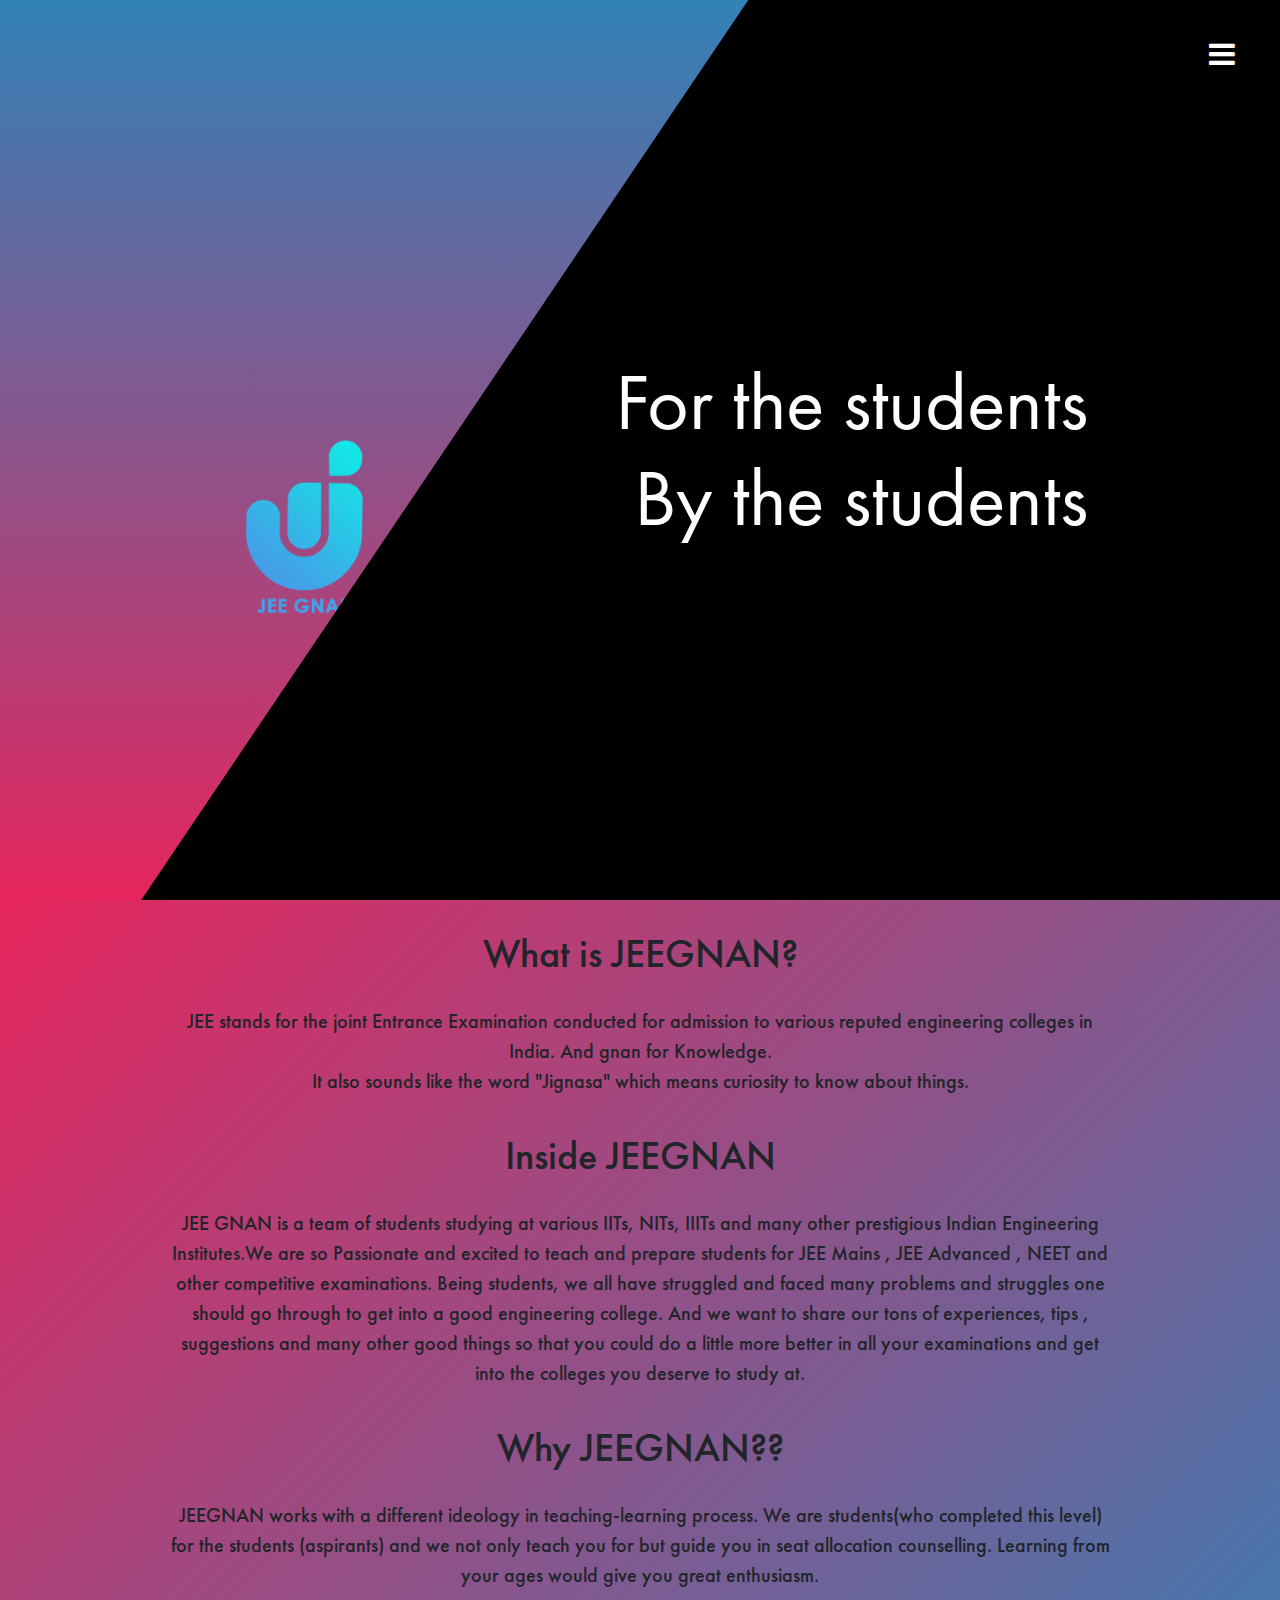
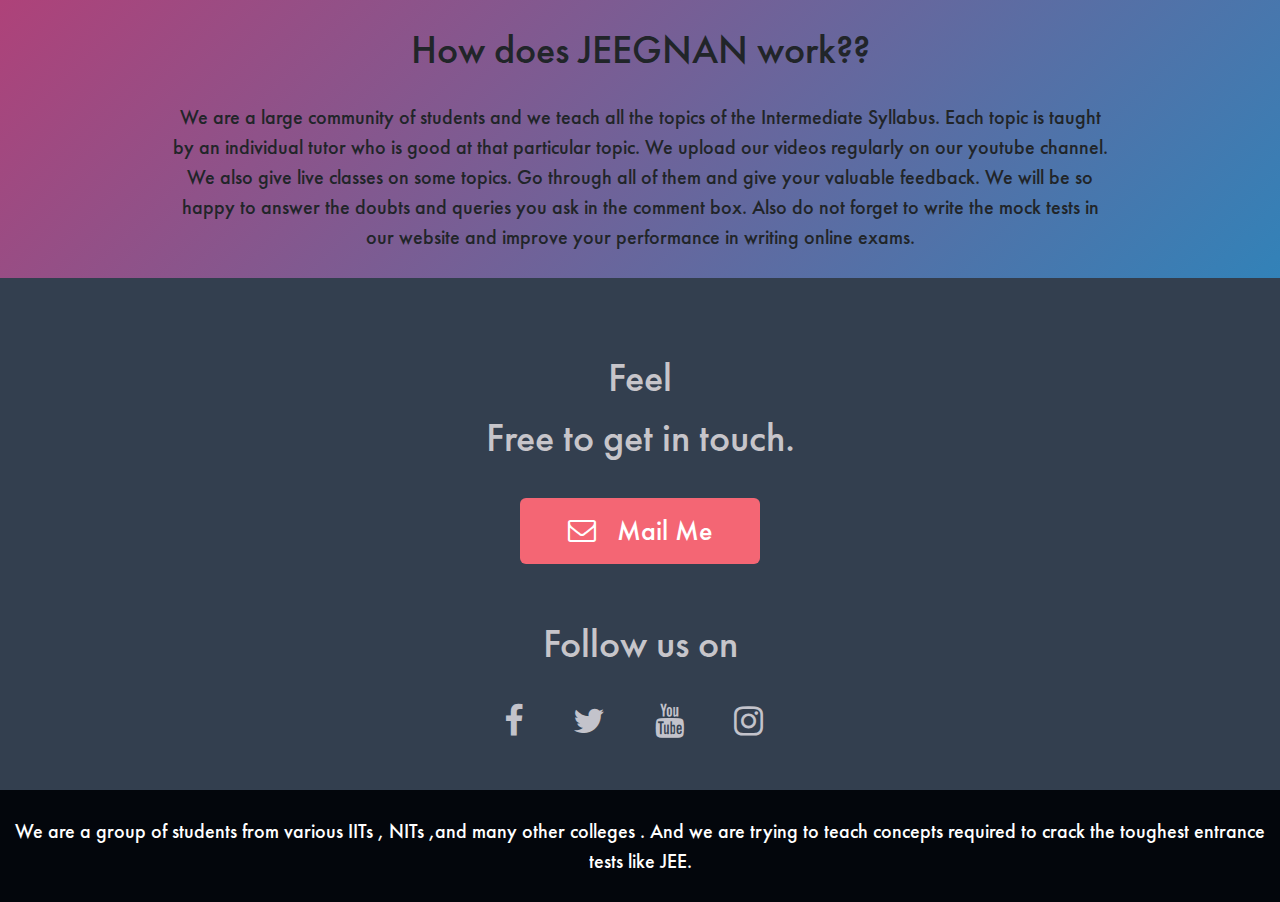
<file: about us.html>
<!DOCTYPE html>
<html>
  <head>
    <title>jee gnan - about us</title>
    <link rel="icon" href="./images/PNG.png" />

    <meta charset="utf-8" />
    <meta
      name="viewport"
      content="width=device-width, initial-scale=1"
      shrink-to-fit="no"
    />
    <meta http-equiv="X-UA-Compatible" content="IE=edge" />

    <!-- p.v.t. -->

    <link
      rel="stylesheet"
      type="text/css"
      href="https://maxcdn.bootstrapcdn.com/font-awesome/4.7.0/css/font-awesome.min.css"
    />
    <link rel="stylesheet" type="text/css" href="css/style.css" />
    <link
      rel="stylesheet"
      type="text/css"
      href="css/custom-responsive-style.css"
    />
    <script type="text/javascript" src="scripts/jquery-3.2.1.min.js"></script>
    <script type="text/javascript" src="scripts/plugin-active.js"></script>
  </head>
  <body>
    <header>
      <div class="mobile-logo">
        <div>
          <a href="index.html"><img src="./images/logo with name (2).png" /></a>
        </div>
      </div>
      <a class="menu-toggle rounded" href="#">
        <i class="fa fa-bars"></i>
      </a>
      <nav id="sidebar-wrapper">
        <ul class="sidebar-nav">
          <li class="sidebar-nav-item">
            <a class="smooth-scroll" href="./index.html"></a>
          </li>
          <li class="sidebar-nav-item">
            <a class="smooth-scroll" href="index.html"></a>
          </li>
          <li class="sidebar-nav-item">
            <a href="#">SignUp/LogIn</a>
          </li>
          <li class="sidebar-nav-item">
            <a href="./index.html">Video</a>
          </li>

          <li class="sidebar-nav-item">
            <a href="index.html">Our Aim</a>
          </li>
          <li class="sidebar-nav-item">
            <a href="index.html">Quiz</a>
          </li>
          <li class="sidebar-nav-item">
            <a href="#">Results</a>
          </li>

          <li class="sidebar-nav-item">
            <a class="smooth-scroll" href="#Contact">Contact Us</a>
          </li>
          <li class="sidebar-nav-item">
            <a href="#">About Us</a>
          </li>
        </ul>
      </nav>
    </header>
    <section id="Banner">
      <div class="logo">
        <img src="images/PNG.png" height="200px" width="200px" />
      </div>
      <div class="blacksection">
        <h1>For the students<br />By the students<br /></h1>
      </div>
    </section>

    <!--Set class BeforeScoll to your target div-->
    <section
      style="
        background: -webkit-linear-gradient(
          135deg,
          #3282b8 0%,
          #e6255d 100%,
          #7db9e8 100%
        );
      "
    >
      <div id="divToShowHide" class="BeforeScroll"></div>

      <div class="toptexts2 BeforeScroll" id="toptexts2">
        <div><h1>What is JEEGNAN?</h1></div>
      </div>
      <div class="toptexts2 BeforeScroll" id="toptexts2">
        <div>
          <p style="font-size: 20px; text-align: center;">
            JEE stands for the joint Entrance Examination conducted for
            admission to various reputed engineering colleges in India. And gnan
            for Knowledge. <br />
            It also sounds like the word "Jignasa" which means curiosity to know
            about things.
          </p>
        </div>
      </div>

      <div class="toptexts2 BeforeScroll" id="toptexts2">
        <div><h1>Inside JEEGNAN</h1></div>
      </div>
      <div class="toptexts2 BeforeScroll" id="toptexts2">
        <div>
          <p style="font-size: 20px; text-align: center;">
            JEE GNAN is a team of students studying at various IITs, NITs, IIITs
            and many other prestigious Indian Engineering Institutes.We are so
            Passionate and excited to teach and prepare students for JEE Mains ,
            JEE Advanced , NEET and other competitive examinations. Being
            students, we all have struggled and faced many problems and
            struggles one should go through to get into a good engineering
            college. And we want to share our tons of experiences, tips ,
            suggestions and many other good things so that you could do a little
            more better in all your examinations and get into the colleges you
            deserve to study at.
          </p>
        </div>
      </div>
      <div class="toptexts2 BeforeScroll" id="toptexts2">
        <div><h1>Why JEEGNAN??</h1></div>
      </div>
      <div class="toptexts2 BeforeScroll" id="toptexts2">
        <div>
          <p style="font-size: 20px; text-align: center;">
            JEEGNAN works with a different ideology in teaching-learning
            process. We are students(who completed this level) for the students
            (aspirants) and we not only teach you for but guide you in seat
            allocation counselling. Learning from your ages would give you great
            enthusiasm.
          </p>
        </div>
      </div>

      <div class="toptexts2 BeforeScroll" id="toptexts2">
        <div><h1>How does JEEGNAN work??</h1></div>
      </div>
      <div class="toptexts2 BeforeScroll" id="toptexts2">
        <div>
          <p style="font-size: 20px; text-align: center;">
            We are a large community of students and we teach all the topics of
            the Intermediate Syllabus. Each topic is taught by an individual
            tutor who is good at that particular topic. We upload our videos
            regularly on our youtube channel. We also give live classes on some
            topics. Go through all of them and give your valuable feedback. We
            will be so happy to answer the doubts and queries you ask in the
            comment box. Also do not forget to write the mock tests in our
            website and improve your performance in writing online exams.
          </p>
        </div>
      </div>
    </section>

    <footer id="Contact">
      <div class="container">
        <p>Feel <br />Free to get in touch.</p>
        <a
          href="mailto: jeegnangroup@gmail.com"
          target="_blank"
          class="email-btn"
          ><span
            ><i class="fa fa-envelope-o" aria-hidden="true"></i> Mail Me</span
          ></a
        >
        <ul class="social-icons">
          <p>Follow us on</p>

          <li>
            <a href="https://www.facebook.com/jee.gnan.1" target="_blank"
              ><i class="fa fa-facebook" aria-hidden="true"></i
            ></a>
          </li>
          <li>
            <a href="https://twitter.com/JEEGNAN" target="_blank"
              ><i class="fa fa-twitter" aria-hidden="true"></i
            ></a>
          </li>
          <li>
            <a
              href="https://www.youtube.com/channel/UCYbLOPQStZotDJ3NRKyCJ8w"
              target="_blank"
              ><i class="fa fa-youtube" aria-hidden="true"></i
            ></a>
          </li>
          <li>
            <a href="https://www.instagram.com/jee_gnan/" target="_blank"
              ><i class="fa fa-instagram" aria-hidden="true"></i
            ></a>
          </li>
        </ul>
      </div>
    </footer>
    <div class="copyright">
      <p>
        We are a group of students from various IITs , NITs ,and many other
        colleges . And we are trying to teach concepts required to crack the
        toughest entrance tests like JEE.
      </p>
    </div>
  </body>
</html>
</file>
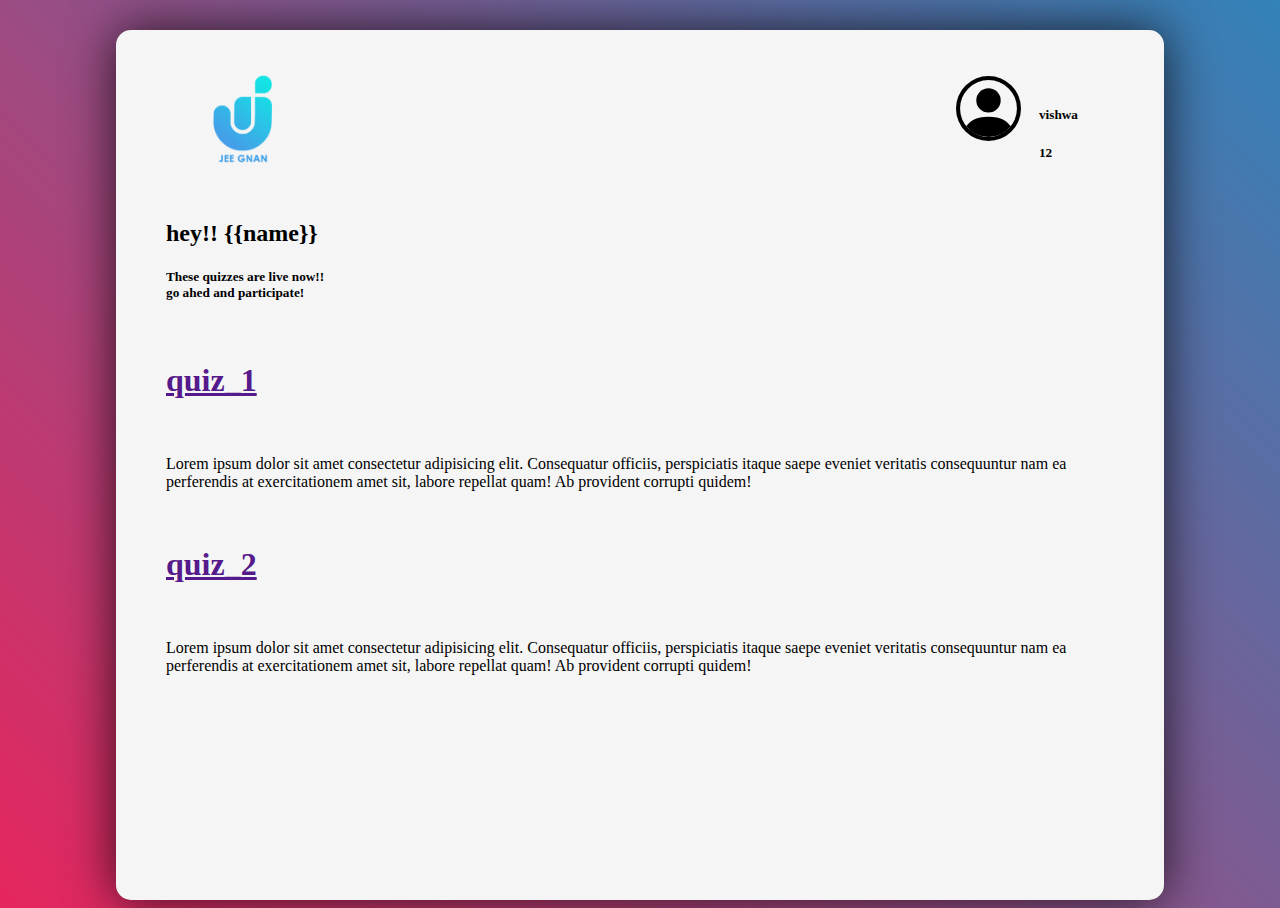
<file: after_login.html>
<html lang="en">
  <head>
    <link
      rel="stylesheet"
      href="https://stackpath.bootstrapcdn.com/bootstrap/4.5.0/css/bootstrap.min.css"
      integrity="sha384-9aIt2nRpC12Uk9gS9baDl411NQApFmC26EwAOH8WgZl5MYYxFfc+NcPb1dKGj7Sk"
      crossorigin="anonymous"
    />
    <meta charset="UTF-8" />
    <meta name="viewport" content="width=device-width, initial-scale=1.0" />
    <title>Log_In</title>
    <link rel="icon" type="image/png" href="PNG.png" />
    <style>
      body {
        background: #3282b8; /* Old browsers */
        background: -moz-linear-gradient(
          top,
          #3282b8 0%,
          #e6255d 100%,
          #7db9e8 100%
        ); /* FF3.6-15 */
        background: -webkit-linear-gradient(
          top,
          #3282b8 0%,
          #e6255d 100%,
          #7db9e8 100%
        ); /* Chrome10-25,Safari5.1-6 */
        background: linear-gradient(
          -135deg,
          #3282b8 0%,
          #e6255d 100%,
          #7db9e8 100%
        );
      }
      @media (min-width: 1000px) {
        #user_page {
          width: 75%;
          margin: auto;

          background-color: whitesmoke;
          height: 90vh;
          border-radius: 15px;
          padding: 50px;
          padding-top: 10px;
          margin-top: 30px;
          box-shadow: 0px 0px 50px 0px rgba(0, 0, 0, 0.75);
        }
        #head {
          display: flex;
          justify-content: space-between;
          margin: 3vh;
        }
        #user_info {
          padding: 1vh;
          display: flex;
          flex-direction: row;
          justify-content: space-around;
        }
        #info {
            padding-top: 1vh; padding-left: 2vh;
        }
        #links {
            display: flex;
            flex-direction: column;

          }
          #links a {
            padding: 1vh;
      }
    }
      @media (max-width: 999px) {
        #user_page {
          width: 90%;
          margin: auto;

          background-color: whitesmoke;
          height: auto;
          border-radius: 15px;
          padding: 20px;
          padding-top: 10px;
          
          margin-top: 30px;
          margin-bottom: 30px;
          box-shadow: 0px 0px 50px 0px rgba(0, 0, 0, 0.75);
        }
        #head {
          display: flex;
          justify-content: space-between;
        }
        #head img {
          width: 10vh;
        }
        #user_info h5 {
          font-size: 15px;
        }
        #user_info {
          padding: 1vh;
          display: flex;
          flex-direction: row;
        }
        #main {
          padding-top: 3vh;
          padding-left: 2.5vh;
          display: flex;
          flex-direction: column;
        }
        #quiz {
          padding-top: 3vh;
        }
        #links {
          display: flex;
          flex-direction: column;
          text-align: center;
        }
        #links a {
          padding: 1vh;
        }
        #info {
            padding-top: 1.5vh; padding-left: 1vh;
        }
      }
    </style>
  </head>
  <body>
    <div id="user_page">
      <div id="head">
        <div>
          <img src="PNG.png" alt="logo" width="100px" />
        </div>
        <div id="user_info">
          <div id="icon">
            <svg
              width="65px"
              height="65px"
              viewBox="0 0 16 16"
              class="bi bi-person-circle"
              fill="currentColor"
              xmlns="http://www.w3.org/2000/svg"
            >
              <path
                d="M13.468 12.37C12.758 11.226 11.195 10 8 10s-4.757 1.225-5.468 2.37A6.987 6.987 0 0 0 8 15a6.987 6.987 0 0 0 5.468-2.63z"
              />
              <path fill-rule="evenodd" d="M8 9a3 3 0 1 0 0-6 3 3 0 0 0 0 6z" />
              <path
                fill-rule="evenodd"
                d="M8 1a7 7 0 1 0 0 14A7 7 0 0 0 8 1zM0 8a8 8 0 1 1 16 0A8 8 0 0 1 0 8z"
              />
            </svg>
          </div>
          <div id="info">
            <h5>vishwa</h5>
            <h5>12</h5>
          </div>
        </div>
      </div>
      <div id="main">
        <div id="greeting"><h2>hey!! {{name}}</h2></div>
        <div id="quiz">
          <h5>These quizzes are live now!!<br> go ahed and participate!</h5>
          <div id="links">
              <div><a href=""><h1>quiz_1</h1></a>
            <p>Lorem ipsum dolor sit amet consectetur adipisicing elit. Consequatur officiis, perspiciatis itaque saepe eveniet veritatis consequuntur nam ea perferendis at exercitationem amet sit, labore repellat quam! Ab provident corrupti quidem!</p></div>
            
            <div id="links">
                <div><a href=""><h1>quiz_2</h1></a>
              <p>Lorem ipsum dolor sit amet consectetur adipisicing elit. Consequatur officiis, perspiciatis itaque saepe eveniet veritatis consequuntur nam ea perferendis at exercitationem amet sit, labore repellat quam! Ab provident corrupti quidem!</p></div>
                        </div>
        </div>
      </div>
    </div>
  </body>
</html>
</file>
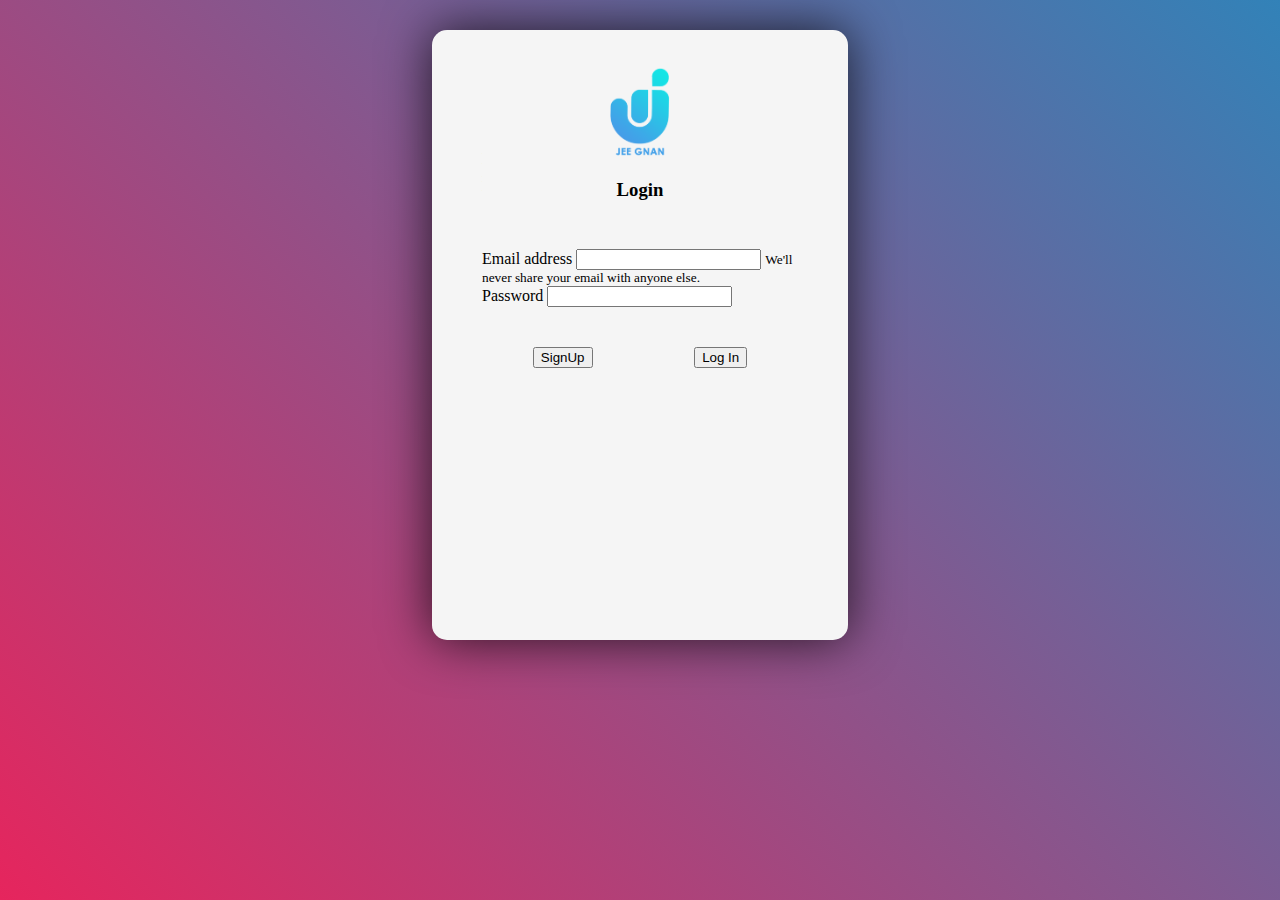
<file: log_in.html>
<html lang="en">
  <head>
    <link
      rel="stylesheet"
      href="https://stackpath.bootstrapcdn.com/bootstrap/4.5.0/css/bootstrap.min.css"
      integrity="sha384-9aIt2nRpC12Uk9gS9baDl411NQApFmC26EwAOH8WgZl5MYYxFfc+NcPb1dKGj7Sk"
      crossorigin="anonymous"
    />
    <meta charset="UTF-8" />
    <meta name="viewport" content="width=device-width, initial-scale=1.0" />
    <title>Log_In</title>
    <link rel="icon" type="image/png" href="PNG.png" />
    <style>
      @media (min-width: 1000px) {
        #login {
          width: 25%;
          margin: auto;

          background-color: whitesmoke;
          height: 550px;
          border-radius: 15px;
          padding: 50px;
          padding-top: 10px;
          margin-top: 30px;
          box-shadow: 0px 0px 50px 0px rgba(0, 0, 0, 0.75);
        }
        #logindiv {
          text-align: center;
          padding: 20px;
          margin-bottom: 10px;
        }
        body {
          background: #3282b8; /* Old browsers */
          background: -moz-linear-gradient(
            top,
            #3282b8 0%,
            #e6255d 100%,
            #7db9e8 100%
          ); /* FF3.6-15 */
          background: -webkit-linear-gradient(
            top,
            #3282b8 0%,
            #e6255d 100%,
            #7db9e8 100%
          ); /* Chrome10-25,Safari5.1-6 */
          background: linear-gradient(
            -135deg,
            #3282b8 0%,
            #e6255d 100%,
            #7db9e8 100%
          ); /* W3C, IE10+, FF16+, Chrome26+, Opera12+, Safari7+ */
        }

        .inputs {
          padding: 5px;
          margin: 50px;
        }
        #button {
          display: flex;
          justify-content: space-around;
          padding: 20px;
          padding-left: 0px;
          padding-right: 0px;
        }
        #error {
          width: 25%;
          margin: auto;
          margin-top: 10px;
          box-shadow: 0px 0px 50px 0px rgba(0, 0, 0, 0.75);
          background-color: whitesmoke;
          border-radius: 5px;
          text-align: center;
          padding: 5px;
        }
      }

      @media (max-width: 999px) {
        #login {
          width: 75%;
          margin: auto;

          background-color: whitesmoke;
          height: 550px;
          border-radius: 15px;
          padding: 50px;
          padding-top: 10px;
          margin-top: 30px;
          box-shadow: 0px 0px 50px 0px rgba(0, 0, 0, 0.75);
        }
        #logindiv {
          text-align: center;
          padding: 20px;
          margin-bottom: 10px;
        }
        body {
          background: #3282b8; /* Old browsers */
          background: -moz-linear-gradient(
            top,
            #3282b8 0%,
            #e6255d 100%,
            #7db9e8 100%
          ); /* FF3.6-15 */
          background: -webkit-linear-gradient(
            top,
            #3282b8 0%,
            #e6255d 100%,
            #7db9e8 100%
          ); /* Chrome10-25,Safari5.1-6 */
          background: linear-gradient(
            -135deg,
            #3282b8 0%,
            #e6255d 100%,
            #7db9e8 100%
          ); /* W3C, IE10+, FF16+, Chrome26+, Opera12+, Safari7+ */
        }

        .inputs {
          padding: 5px;
          margin: 50px;
        }
        #button {
          display: flex;
          justify-content: space-around;
          padding: 20px;
          padding-left: 0px;
          padding-right: 0px;
        }
        #error {
          width: 75%;
          margin: auto;
          margin-top: 10px;
          box-shadow: 0px 0px 50px 0px rgba(0, 0, 0, 0.75);
          background-color: whitesmoke;
          border-radius: 5px;
          text-align: center;
          padding: 5px;
        }
      }
    </style>
  </head>
  <body>
    <div id="login">
      <div id="logindiv">
        <a href="./..">  <img src="PNG.png" alt="logo" width="100px" /></a>
        <h3 style="text-align: center;">Login</h3>
      </div>

      <form>
        <div class="form-group">
          <label class="tags">Email address</label>
          <input
            type="email"
            class="form-control"
            id="InputEmail"
            aria-describedby="emailHelp"
          />
          <small class="tags" id="emailHelp" class="form-text text-muted"
            >We'll never share your email with anyone else.</small
          >
        </div>
        <div class="form-group">
          <label
            class="tags"
            style="text-align: left;"
            for="exampleInputPassword1"
            >Password</label
          >
          <input type="password" class="form-control" id="InputPassword1" />
        </div>
        <div id="button">
          <button style="margin-top: 20px;" href="#" class="btn btn-primary">
            SignUp
          </button>
          <button
            style="margin-top: 20px;"
            type="submit"
            class="btn btn-primary"
          >
            Log In
          </button>
        </div>
      </form>
    </div>
  </body>
</html>
</file>
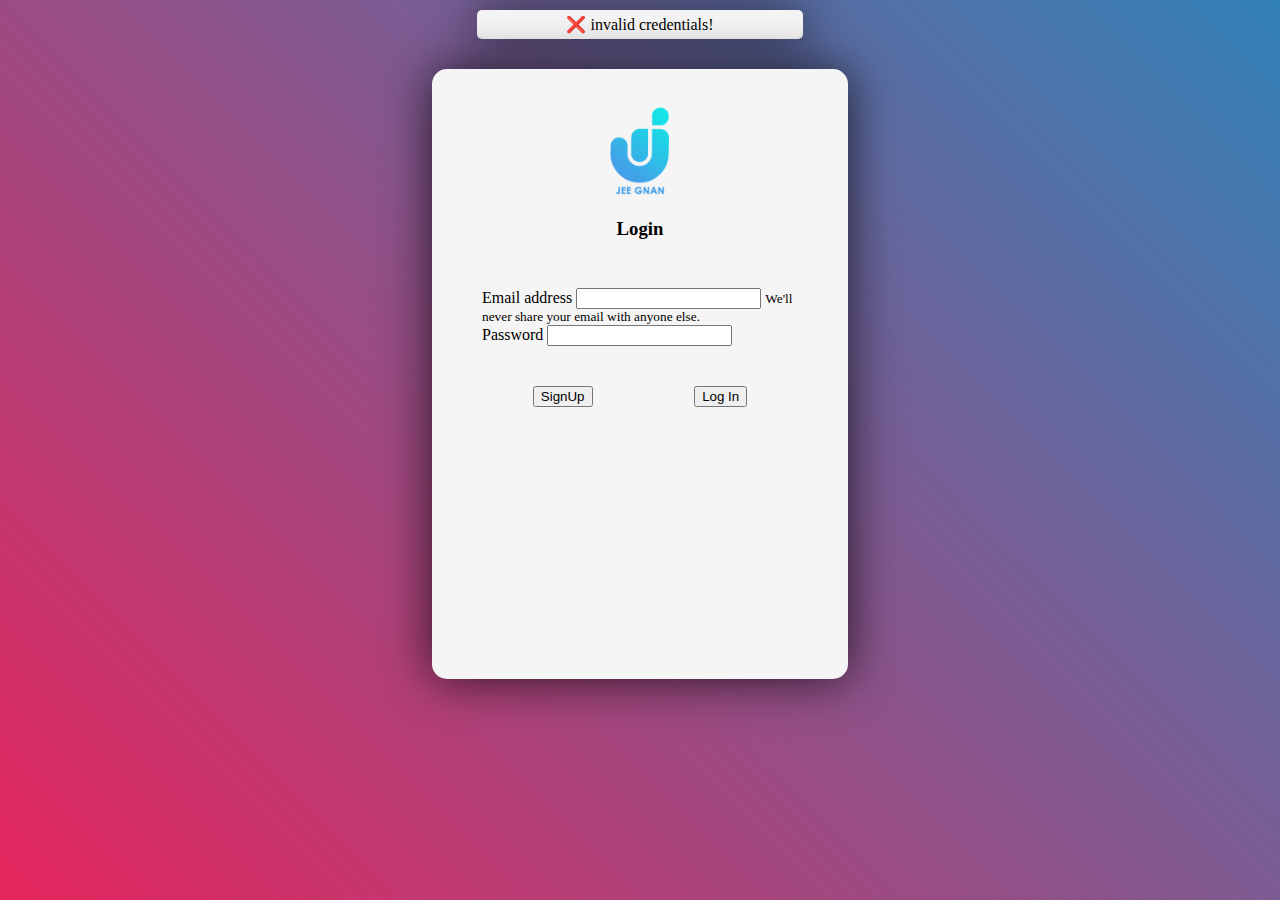
<file: log_in_error.html>
<html lang="en">
<head>
    <link rel="stylesheet" href="https://stackpath.bootstrapcdn.com/bootstrap/4.5.0/css/bootstrap.min.css" integrity="sha384-9aIt2nRpC12Uk9gS9baDl411NQApFmC26EwAOH8WgZl5MYYxFfc+NcPb1dKGj7Sk" crossorigin="anonymous">
    <meta charset="UTF-8">
    <meta name="viewport" content="width=device-width, initial-scale=1.0">
    <title>Log_In</title>
    <link rel="icon" type="image/png" href="PNG.png"/>
    <style>
      @media (min-width:1000px){
    #login {
        width: 25%;
        margin: auto;
        
        
        background-color:whitesmoke;
        height: 550px;
        border-radius: 15px;
        padding: 50px;
        padding-top: 10px;
        margin-top: 30px;
        box-shadow: 0px 0px 50px 0px rgba(0,0,0,0.75);
    
    }
    #logindiv{
        text-align: center;
        padding: 20px;
        margin-bottom: 10px;
    }
    body {
    
        background: #3282b8; /* Old browsers */
        background: -moz-linear-gradient(top, #3282b8 0%, #e6255d 100%, #7db9e8 100%); /* FF3.6-15 */
        background: -webkit-linear-gradient(top, #3282b8 0%,#e6255d 100%,#7db9e8 100%); /* Chrome10-25,Safari5.1-6 */
        background: linear-gradient(-135deg, #3282b8 0%,#e6255d 100%,#7db9e8 100%); /* W3C, IE10+, FF16+, Chrome26+, Opera12+, Safari7+ */
        
      }
    
    .inputs {
        padding: 5px;
        margin: 50px;
    }
    #button {
        display: flex;
        justify-content: space-around;
        padding: 20px;
        padding-left: 0px;
        padding-right: 0px;
    }
    #error {
      
      width: 25%;margin: auto; margin-top: 10px; box-shadow: 0px 0px 50px 0px rgba(0,0,0,0.75);
    ; background-color: whitesmoke; border-radius: 5px; text-align: center;padding: 5px;
      }
    
}

@media(max-width:999px){

    #login {
        width: 75%;
        margin: auto;
        
        background-color:whitesmoke;
        height: 550px;
        border-radius: 15px;
        padding: 50px;
        padding-top: 10px;
        margin-top: 30px;
        box-shadow: 0px 0px 50px 0px rgba(0,0,0,0.75);
    
    }
    #logindiv{
        text-align: center;
        padding: 20px;
        margin-bottom: 10px;
    }
    body {
    
        background: #3282b8; /* Old browsers */
        background: -moz-linear-gradient(top, #3282b8 0%, #e6255d 100%, #7db9e8 100%); /* FF3.6-15 */
        background: -webkit-linear-gradient(top, #3282b8 0%,#e6255d 100%,#7db9e8 100%); /* Chrome10-25,Safari5.1-6 */
        background: linear-gradient(-135deg, #3282b8 0%,#e6255d 100%,#7db9e8 100%); /* W3C, IE10+, FF16+, Chrome26+, Opera12+, Safari7+ */
        
      }
    
    .inputs {
        padding: 5px;
        margin: 50px;
    }
    #button {
        display: flex;
        justify-content: space-around;
        padding: 20px;
        padding-left: 0px;
        padding-right: 0px;
    }
    #error {
      
      width: 75%;margin: auto; margin-top: 10px; box-shadow: 0px 0px 50px 0px rgba(0,0,0,0.75);
    ; background-color: whitesmoke; border-radius: 5px; text-align: center;padding: 5px;
      }



}
    </style>

</head>
<body>
    <div id="error">
      ❌ invalid credentials!
      </div>
       
    <div id="login">
        <div id="logindiv"> <img   src="PNG.png" alt="logo" width="100px">
            <h3 style="text-align: center;">Login</h3>
        </div>
      
       <form>
        <div class="form-group">
          <label class="tags">Email address</label>
          <input type="email" class="form-control" id="InputEmail" aria-describedby="emailHelp">
          <small class="tags" id="emailHelp" class="form-text text-muted">We'll never share your email with anyone else.</small>
        </div>
        <div class="form-group">
          <label class="tags" style="text-align: left;" for="exampleInputPassword1">Password</label>
          <input type="password" class="form-control" id="InputPassword1">
        </div>
       <div id="button">       
         <button style="margin-top:20px ;" type="submit" class="btn btn-primary">SignUp</button>
        <button style="margin-top:20px ;" type="submit" class="btn btn-primary">Log In</button>
       </div>
      </form>
    </div>
</body>
</html>
</file>
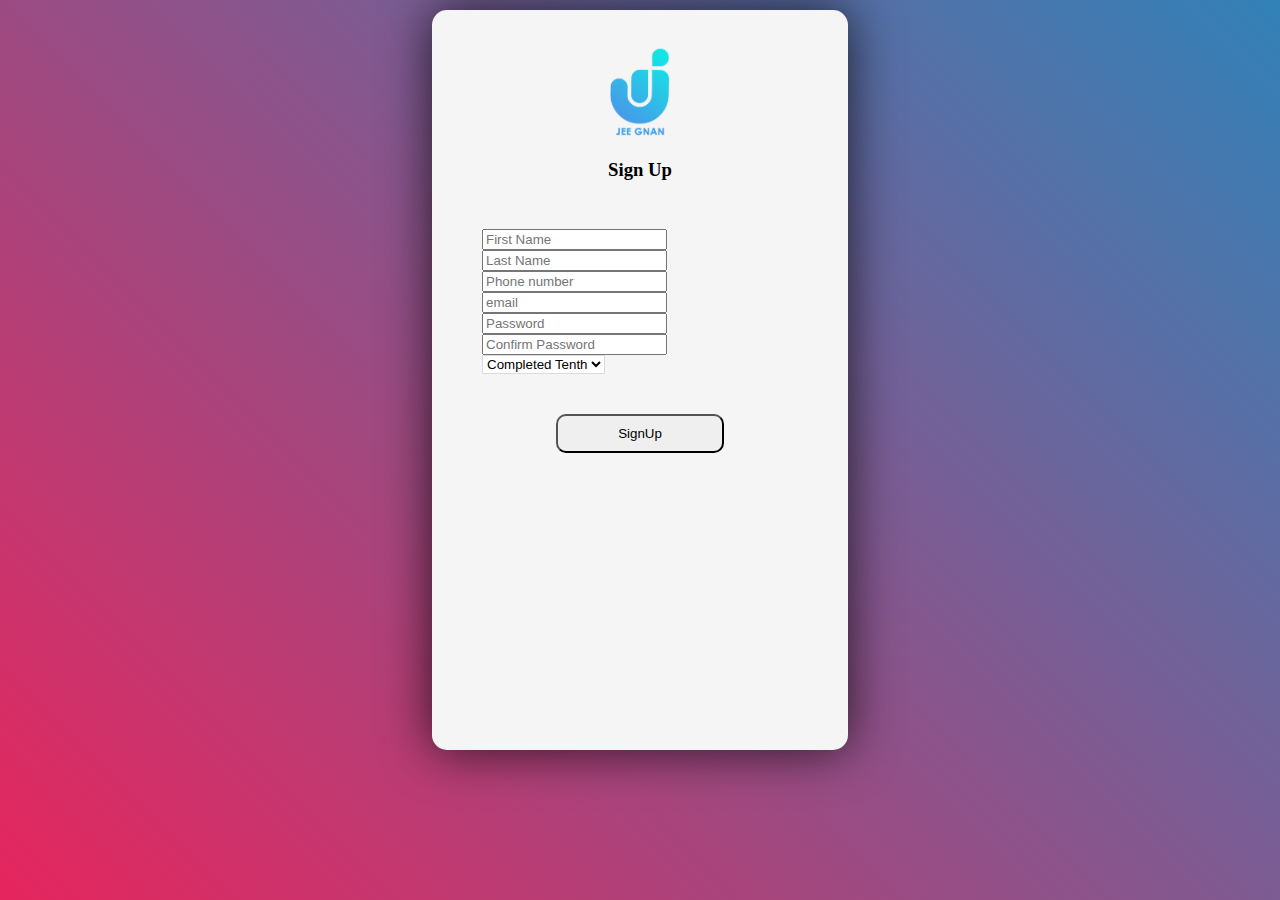
<file: signup.html>
<html lang="en">
  <head>
    <link
      rel="stylesheet"
      href="https://stackpath.bootstrapcdn.com/bootstrap/4.5.0/css/bootstrap.min.css"
      integrity="sha384-9aIt2nRpC12Uk9gS9baDl411NQApFmC26EwAOH8WgZl5MYYxFfc+NcPb1dKGj7Sk"
      crossorigin="anonymous"
    />
    <meta charset="UTF-8" />
    <meta name="viewport" content="width=device-width, initial-scale=1.0" />
    <title>SignUp</title>
    <link rel="icon" type="image/png" href="PNG.png" />
    <style>
      @media (min-width: 1000px) {
        #login {
          width: 25%;
          margin: auto;

          background-color: whitesmoke;
          height: 680px;
          border-radius: 15px;
          padding: 50px;
          padding-top: 10px;
          margin-top: 10px;
          box-shadow: 0px 0px 50px 0px rgba(0, 0, 0, 0.75);
        }
        #logindiv {
          text-align: center;
          padding: 20px;
          margin-bottom: 10px;
        }
        body {
          background: #3282b8; /* Old browsers */
          background: -moz-linear-gradient(
            top,
            #3282b8 0%,
            #e6255d 100%,
            #7db9e8 100%
          ); /* FF3.6-15 */
          background: -webkit-linear-gradient(
            top,
            #3282b8 0%,
            #e6255d 100%,
            #7db9e8 100%
          ); /* Chrome10-25,Safari5.1-6 */
          background: linear-gradient(
            -135deg,
            #3282b8 0%,
            #e6255d 100%,
            #7db9e8 100%
          ); /* W3C, IE10+, FF16+, Chrome26+, Opera12+, Safari7+ */
        }

        .inputs {
          padding: 5px;
          margin: 50px;
        }
        #button {
          display: flex;
          justify-content: space-around;
          padding: 20px;
          padding-left: 0px;
          padding-right: 0px;
        }
        #error {
          width: 25%;
          margin: auto;
          margin-top: 10px;
          box-shadow: 0px 0px 50px 0px rgba(0, 0, 0, 0.75);
          background-color: whitesmoke;
          border-radius: 5px;
          text-align: center;
          padding: 5px;
        }
      }

      @media (max-width: 999px) {
        #login {
          width: 75%;
          margin: auto;

          background-color: whitesmoke;
          height: 680px;
          border-radius: 15px;
          padding: 50px;
          padding-top: 10px;
          margin-top: 10px;
          box-shadow: 0px 0px 50px 0px rgba(0, 0, 0, 0.75);
        }
        #logindiv {
          text-align: center;
          padding: 20px;
          margin-bottom: 10px;
        }
        body {
          background: #3282b8; /* Old browsers */
          background: -moz-linear-gradient(
            top,
            #3282b8 0%,
            #e6255d 100%,
            #7db9e8 100%
          ); /* FF3.6-15 */
          background: -webkit-linear-gradient(
            top,
            #3282b8 0%,
            #e6255d 100%,
            #7db9e8 100%
          ); /* Chrome10-25,Safari5.1-6 */
          background: linear-gradient(
            -135deg,
            #3282b8 0%,
            #e6255d 100%,
            #7db9e8 100%
          ); /* W3C, IE10+, FF16+, Chrome26+, Opera12+, Safari7+ */
        }

        .inputs {
          padding: 5px;
          margin: 50px;
        }
        #button {
          display: flex;
          justify-content: space-around;
          padding: 20px;
          padding-left: 0px;
          padding-right: 0px;
        }
        #error {
          width: 60%;
          margin: auto;
          margin-top: 10px;
          box-shadow: 0px 0px 50px 0px rgba(0, 0, 0, 0.75);
          background-color: whitesmoke;
          border-radius: 5px;
          text-align: center;
          padding: 5px;
        }
      }
    </style>
  </head>
  <body>
    <div id="login">
      <div id="logindiv">
        <img src="PNG.png" alt="logo" width="100px" />
        <h3 style="text-align: center;">Sign Up</h3>
      </div>

      <form>
        <div class="form-group">
          <input
            type="text"
            class="form-control"
            placeholder="First Name"
            id="firstname"
          />
        </div>
        <div class="form-group">
          <input
            type="text"
            class="form-control"
            placeholder="Last Name"
            id="LastName"
          />
        </div>
        <div class="form-group">
          <span
            ><i class="fa fa-phone" id="i6"></i>
            <input
              type="text"
              class="form-control"
              placeholder="Phone number"
              title="must contain 10 digits"
              required
              pattern="[0-9]{10}"
          /></span>
        </div>
        <div class="form-group">
          <input
            type="email"
            class="form-control"
            id="exampleInputEmail1"
            placeholder="email"
            aria-describedby="emailHelp"
          />
        </div>
        <div class="form-group">
          <input
            type="password"
            class="form-control"
            placeholder="Password"
            id="Password"
          />
        </div>
        <div class="form-group">
          <input
            type="password"
            class="form-control"
            placeholder="Confirm Password"
            id="Password"
          />
        </div>
        <div class="dropdown">
          <select
            id="inp6"
            name="Class"
            class="btn dropdown-toggle"
            style="background-color: white; border: 1px solid #dbdbdb;"
          >
            <option value="tenth">Completed Tenth</option>
            <option value="+1">Completed 11th</option>
            <option value="+2">Completed 12th</option>
            <option value="others">Others</option>
          </select>
        </div>
        <div id="button">
          <button
            style="
              margin-top: 20px;
              padding: 10px 60px 10px 60px;
              border-radius: 10px;
            "
            type="submit"
            class="btn btn-primary"
          >
            SignUp
          </button>
        </div>
      </form>
    </div>
  </body>
</html>
</file>
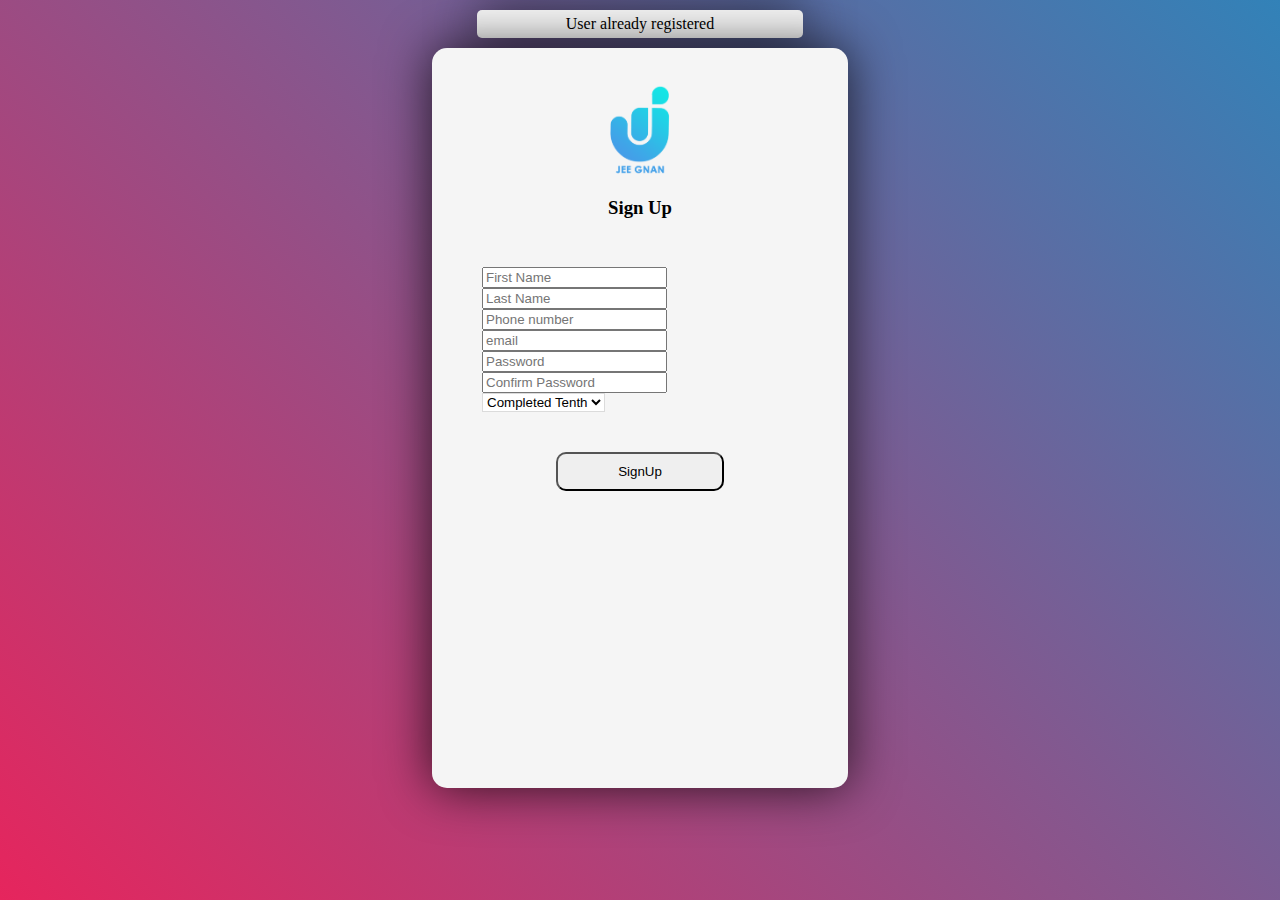
<file: signup_error.html>
<html lang="en">
<head>
    <link rel="stylesheet" href="https://stackpath.bootstrapcdn.com/bootstrap/4.5.0/css/bootstrap.min.css" integrity="sha384-9aIt2nRpC12Uk9gS9baDl411NQApFmC26EwAOH8WgZl5MYYxFfc+NcPb1dKGj7Sk" crossorigin="anonymous">
    <meta charset="UTF-8">
    <meta name="viewport" content="width=device-width, initial-scale=1.0">
    <title>SignUp</title>
    <link rel="icon" type="image/png" href="PNG.png"/>
    <style>
      @media (min-width:1000px){
    #login {
        width: 25%;
        margin: auto;
        
        
        background-color:whitesmoke;
        height: 680px;
        border-radius: 15px;
        padding: 50px;
        padding-top: 10px;
        margin-top: 10px;
        box-shadow: 0px 0px 50px 0px rgba(0,0,0,0.75);
    
    }
    #logindiv{
        text-align: center;
        padding: 20px;
        margin-bottom: 10px;
    }
    body {
    
        background: #3282b8; /* Old browsers */
        background: -moz-linear-gradient(top, #3282b8 0%, #e6255d 100%, #7db9e8 100%); /* FF3.6-15 */
        background: -webkit-linear-gradient(top, #3282b8 0%,#e6255d 100%,#7db9e8 100%); /* Chrome10-25,Safari5.1-6 */
        background: linear-gradient(-135deg, #3282b8 0%,#e6255d 100%,#7db9e8 100%); /* W3C, IE10+, FF16+, Chrome26+, Opera12+, Safari7+ */
        
      }
    
    .inputs {
        padding: 5px;
        margin: 50px;
    }
    #button {
        display: flex;
        justify-content: space-around;
        padding: 20px;
        padding-left: 0px;
        padding-right: 0px;
    }
    #error {
      
    width: 25%;margin: auto; margin-top: 10px; box-shadow: 0px 0px 50px 0px rgba(0,0,0,0.75);
  ; background-color: whitesmoke; border-radius: 5px; text-align: center;padding: 5px;
    }
    
}

@media(max-width:999px){

    #login {
        width: 75%;
        margin: auto;
        
        background-color:whitesmoke;
        height: 680px;
        border-radius: 15px;
        padding: 50px;
        padding-top: 10px;
        margin-top: 10px;
        box-shadow: 0px 0px 50px 0px rgba(0,0,0,0.75);
    
    }
    #logindiv{
        text-align: center;
        padding: 20px;
        margin-bottom: 10px;
    }
    body {
    
        background: #3282b8; /* Old browsers */
        background: -moz-linear-gradient(top, #3282b8 0%, #e6255d 100%, #7db9e8 100%); /* FF3.6-15 */
        background: -webkit-linear-gradient(top, #3282b8 0%,#e6255d 100%,#7db9e8 100%); /* Chrome10-25,Safari5.1-6 */
        background: linear-gradient(-135deg, #3282b8 0%,#e6255d 100%,#7db9e8 100%); /* W3C, IE10+, FF16+, Chrome26+, Opera12+, Safari7+ */
        
      }
    
    .inputs {
        padding: 5px;
        margin: 50px;
    }
    #button {
        display: flex;
        justify-content: space-around;
        padding: 20px;
        padding-left: 0px;
        padding-right: 0px;
    }
    #error {
      
      width: 60%;margin: auto; margin-top: 10px; box-shadow: 0px 0px 50px 0px rgba(0,0,0,0.75);
    ; background-color: whitesmoke; border-radius: 5px; text-align: center;padding: 5px;
      }
    



}
    </style>  
  
  </head>
<body>
  <div id="error">
    User already registered
  </div>
    <div id="login">
        <div id="logindiv"> <img   src="PNG.png" alt="logo" width="100px">
            <h3 style="text-align: center;">Sign Up</h3>
        </div>
      
       <form>
        <div class="form-group">
            <input type="text" class="form-control" placeholder="First Name" id="firstname">
          </div>
          <div class="form-group">
            <input type="text" class="form-control" placeholder="Last Name" id="LastName">
          </div>
        <div class="form-group">
            <span><i class="fa fa-phone" id="i6"></i>
                <input  type="text" class="form-control"  placeholder="Phone number" title="must contain 10 digits" required pattern="[0-9]{10}"></span>
            
        </div>
        <div class="form-group">
          <input type="email" class="form-control" id="exampleInputEmail1" placeholder="email" aria-describedby="emailHelp">
        </div>
        <div class="form-group">
          <input type="password" class="form-control" placeholder="Password" id="Password">
        </div>
        <div class="form-group">
            <input type="password" class="form-control" placeholder="Confirm Password" id="Password">
          </div>
          <div class="dropdown">
            <select id="inp6" name="Class" class="btn  dropdown-toggle" style="background-color: white; border: 1px solid #dbdbdb;" >
                <option value="tenth">Completed Tenth</option>
                 <option value="+1">Completed 11th</option>
                <option value="+2">Completed 12th</option>
                <option value="others">Others</option>
            </select>
        </div  > 
       <div id="button">       
         <button style="margin-top:20px ; padding:10px 60px 10px 60px; border-radius: 10px;" type="submit" class="btn btn-primary">SignUp</button>
       </div>
      </form>
    </div>
</body>
</html>
</file>
<file: css/custom-responsive-style.css>
/*Use this class when you want your content to be hidden*/
.toptexts2 {
	animation: fadeEffect 4s; /* fading effect takes 3s */
 }
 
 @keyframes fadeEffect { /* from 0 to full opacity */
	from {opacity: 0;}
	to {opacity: 1;}
 }
.BeforeScroll
{
  height: auto; /*Whatever you want*/
  width: 75%; /*Whatever you want*/
  padding: 10px;
  margin: auto;
  
  
  display: flex ;
  justify-content: space-around;
  
}


/*Use this class when you want your content to be shown after some scroll*/
.AfterScroll
{
  height: 100px; /*Whatever you want*/
  width: 100%; /*Whatever you want*/
  
  
  display: block;
}


/* Medium devices (landscape tablets, 768px and up) */
@media only screen and (max-width: 767px) {
	#Banner .blacksection::before {
		display: none;
	}
	#Banner {
		width: 100%;
	}
	header {
		background: whitesmoke; /* Old browsers */
		position: fixed;
		width: 100%;
		padding: 20px;
		
		z-index: 99999;
	}
	header .mobile-logo {
		display: block;
		width: 200px;
	}
	#Banner .logo {
		display: none;
	}
	.mobile-logo img {
		width: 100%;
		height: auto;
	}
	#Banner h1 {
		font-size: 40px;
		right: auto;
		top: 50%;
		transform: translate(-50%,-50%);
		opacity: 1;
		left: 50%;
		text-align: left;
	}
	.mobile-header {
		display: block;
	}
	#Services {
		padding: 30px 0;
	}
	#Services h2 {
	    font-size: 38px;
	    margin-bottom: 30px;
	}
	#Services .each-services img {
		padding-bottom: 10px;
	}
	.each-services {
	    margin-bottom: 40px;
	}
	#OurWork h2, #TestimonialsSlider h2 {
		font-size: 38px;
	}
	#OurWork .grey-box {
		margin-bottom: 30px;
	}
	#OurWork .each-work {
		padding: 0 7px 10px;
		width: 127px;
		height: 120px;
	}
	#OurWork .each-work img {
		width: 100%;
		height: auto;
	}
	#OurAim h2 {
		font-size: 38px;
	}
	#OurAim {
	    padding: 60px 0;
	} 
	.each-block {
	    position: static;
	    width: auto;
	    padding: 0 0;
	    margin-bottom: 25px;
	    display: inline-block;
	}
	.blog-wrap {
		margin: 40px 0;
	}
	#TestimonialsSlider {
		padding: 40px 0;
	}
	.testimonials-dtl p {
	    width: auto;
	    padding: 0 20px;
	}
	.testimonials-dtl h5 {
		padding-top: 20px;
	}
	#Footer p {
		font-size: 34px;
	}
	.social-icons li i {
	    font-size: 26px;
	}
	.blog-wrap {
		height: auto;
	}
	#OurAim .each-block {
		width: 100%;
	}
	#OurAim .blog-wrap::before, #OurAim .each-block::before {
		display: none;
	}
	#OurAim .blog-wrap .blog-intro {
		width: 75%;
	}
	#Testimonials {
		padding-bottom: 30px;
	}
	#Testimonials span {
		font-size: 50px;
	}
	#Testimonials h2 {
		font-size: 40px;
	}
	#Testimonials .title {
		width: 70%;
	}
	#Testimonials .testi-wrapper {
		margin-top: 50px;
	}
	#Testimonials .testi-wrapper .latest-testimonials {
		margin-right: 0;
	}
	#Testimonials .testi-wrapper .each-testi {
		width: 100%;
	}
	#Testimonials .testi-wrapper .old-testimonials {
		margin: 0 0 30px 0;
		height: auto;
	}
	#Testimonials .each-testi .profile {
		position: static;
	}
	.social-icons li {
		margin: 0 8px;
	}
} 

/* Large devices (laptops/desktops, 992px and up) */
@media screen and (min-width: 768px) and (max-width: 991px){
	#Banner {
		width: 100%;
		height: 60vh;
	}
	header {
		background: whitesmoke; /* Old browsers */
		position: fixed;
		width: 100%;
		padding: 20px;
		z-index: 99999;
	}
	header .mobile-logo {
		display: block;
		width: 60px;
	}
	#Banner .logo {
		display: none;
	}
	.mobile-logo img {
		width: 100%;
		height: auto;
	}
	#Banner h1 {
		right: 16%;
		opacity: 1;
	}
	#OurAim .each-block::before , #OurAim .blog-wrap::before {
		display: none;
	}
	#OurAim .each-block {
		width: 100%;
	}
	#Services {
	   padding: 30px 0; 
	}
	#Services h2 {
		font-size: 40px;
		margin-bottom: 30px;
	}
	#Services .each-services img {
	    width: 58px;
	    padding-bottom: 10px;
	}
	#Services .each-services h3 {
		font-size: 22px;
		min-height: 50px;
	}
	#Services .each-services p {
		font-size: 16px;
	}
	#Banner .blacksection::before {
	    right: 0;
	    transform: rotate(50deg);
	    top: 0;
	}
	#OurWork h2, #TestimonialsSlider h2, #OurAim h2 {
		font-size: 38px;
	}
	#OurWork .each-work {
		width: 151px;
	}
	.blog-wrap:before {
		content: none;
	}
	#Footer p {
		font-size: 30px;
	}
	.social-icons li i {
		font-size: 36px;
	}
	#Testimonials .testi-wrapper {
		margin-top: 60px;
	}
	#TestimonialsSlider {
		font-size: 40px;
	}
	#Testimonials .testi-wrapper .latest-testimonials {
		margin-right: 0;
		width: 100%;
	}
	#Testimonials .testi-wrapper .old-testimonials {
		width: 46%;
	}
} 

/* Extra large devices (large laptops and desktops, 1200px and up) */
@media screen and (min-width: 992px) and (max-width: 1024px){
	#Banner .blacksection::before {
		width: 1200px;
	}
	#Banner h1 {
		font-size: 60px;
	}
	#OurWork .each-work {
		width: 30.6%;
	}
	#OurAim .each-block::before {
		right: -53px;
	}
	#OurAim .each-block.two::before {
		left: -52px;
	}
	#Testimonials .testi-wrapper .each-testi {
		width: 31%;
	}
}
</file>
